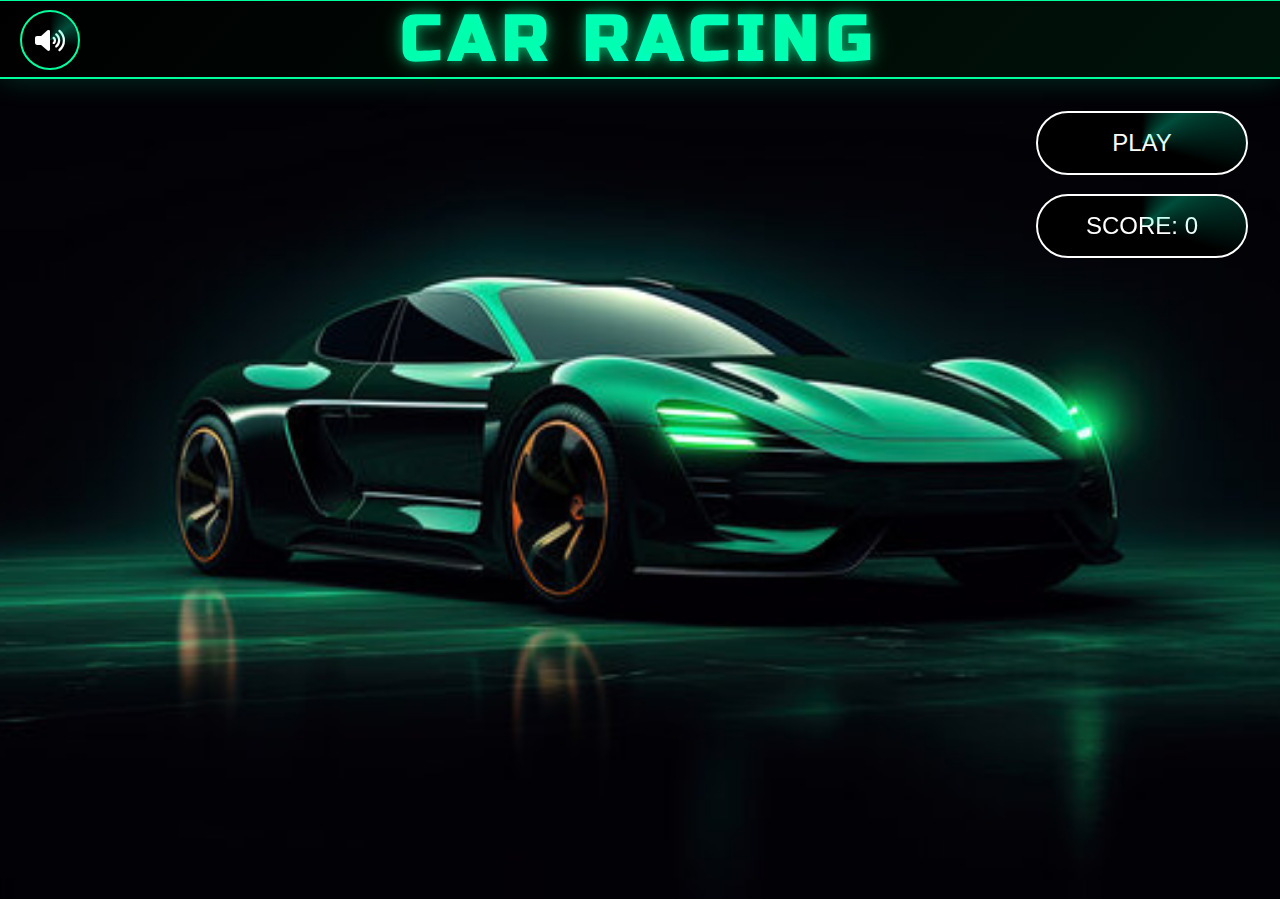
<file: car_game/index.html>
<!DOCTYPE html>
<html lang="en">
<head>
    <meta charset="UTF-8">
    <meta name="viewport" content="width=device-width, initial-scale=1.0">
    <title>Car Racing Game</title>
    <link rel="stylesheet" href="https://cdnjs.cloudflare.com/ajax/libs/font-awesome/6.0.0/css/all.min.css">
    <link rel="stylesheet" href="style.css">
    
</head>
<body>
    <header>
        <h1 class="game-title">Car Racing</h1>
    </header>
    <button class="music-btn" id="musicToggle">
        <i class="fas fa-volume-up"></i>
    </button>
    <audio id="backgroundMusic" loop>
        <source src="background-sound.mp3" type="audio/mp3">
    </audio>
    <div class="container">
        <div class="game-controls">
            <a href="game.html" class="start-btn" id="playButton">PLAY</a>
            <button class="score">SCORE: 0</button>
        </div>
    </div>
    <script src="script.js"></script>
</body>
</html>
</file>
<file: car_game/style.css>
@import url('https://fonts.googleapis.com/css2?family=Russo+One&display=swap');

* {
    margin: 0;
    padding: 0;
    box-sizing: border-box;
    font-family: Arial, sans-serif;
}

body {
    background-image: url("background.jpg");
    background-size: cover;
    background-position: center;
    background-repeat: no-repeat;
    min-height: 100vh;
    color: white;
}

header {
    background: linear-gradient(135deg, rgba(0, 0, 0, 0.9), rgba(0, 20, 10, 0.95));
    height: 80px;
    width: 100%;
    margin-top: -1px;
    border-top: 2px solid #00ff9d;
    border-bottom: 2px solid #00ff9d;
    position: relative;
    overflow: hidden;
    backdrop-filter: blur(10px);
    box-shadow: 0 0 30px rgba(0, 255, 157, 0.2);
    animation: headerPulse 3s infinite;
}

header::before {
    content: '';
    position: absolute;
    top: 0;
    left: -150%;
    width: 150%;
    height: 100%;
    background: linear-gradient(
        90deg,
        transparent,
        rgba(0, 255, 157, 0.2),
        rgba(0, 255, 157, 0.4),
        rgba(0, 255, 157, 0.2),
        transparent
    );
    animation: headerSweep 5s infinite;
}

.game-title {
    font-family: 'Russo One', sans-serif;
    font-size: 4rem;
    text-transform: uppercase;
    display: flex;
    text-align: center;
    justify-content: center;
    align-items: center;
    position: relative;
    letter-spacing: 8px;
    background: linear-gradient(90deg, #00ff9d, #00ffd5, #00ff9d);
    -webkit-background-clip: text;
    background-clip: text;
    color: transparent;
    animation: titlePulse 3s infinite;
    text-shadow: 
        0 0 10px rgba(0, 255, 157, 0.5),
        0 0 20px rgba(0, 255, 157, 0.3),
        0 0 30px rgba(0, 255, 157, 0.2);
}

.game-title::before,
.game-title::after {
    content: '';
    position: absolute;
    height: 2px;
    width: 100%;
    background: linear-gradient(90deg, 
        transparent,
        #00ff9d,
        #ff6b00,
        #00ff9d,
        transparent
    );
}

.game-title::before {
    top: -5px;
    left: -100%;
    animation: lineSweepLeft 4s infinite;
}

.game-title::after {
    bottom: -5px;
    right: -100%;
    animation: lineSweepRight 4s infinite;
}

@keyframes headerPulse {
    0%, 100% {
        box-shadow: 
            0 0 20px rgba(0, 255, 157, 0.2),
            inset 0 0 30px rgba(0, 255, 157, 0.1);
    }
    50% {
        box-shadow: 
            0 0 40px rgba(0, 255, 157, 0.4),
            inset 0 0 50px rgba(0, 255, 157, 0.2);
    }
}

@keyframes headerSweep {
    0% {
        left: -150%;
    }
    50% {
        left: 100%;
    }
    100% {
        left: 100%;
    }
}

@keyframes titlePulse {
    0%, 100% {
        filter: brightness(1);
        transform: scale(1);
    }
    50% {
        filter: brightness(1.2);
        transform: scale(1.02);
    }
}

@keyframes lineSweepLeft {
    0% {
        left: -100%;
    }
    50% {
        left: 100%;
    }
    100% {
        left: 100%;
    }
}

@keyframes lineSweepRight {
    0% {
        right: -100%;
    }
    50% {
        right: 100%;
    }
    100% {
        right: 100%;
    }
}



@keyframes titleHover {
    to {
        text-shadow: 
            0 0 20px rgba(0, 255, 157, 0.8),
            0 0 30px rgba(0, 255, 157, 0.6),
            0 0 40px rgba(0, 255, 157, 0.4);
        letter-spacing: 12px;
    }
}

.container {
    display: flex;
    flex-direction: column;
    align-items: flex-end;
    margin-top: 0px;
    padding: 2rem;
}

.score {
    padding: 1rem 3rem;
    font-size: 1.5rem;
    text-transform: uppercase;
    background-color: black;
    border: 2px solid white;
    border-radius: 50px;
    color: white;
    display: flex;
    justify-content: flex-end;  
    align-items: center;
    margin-top: 15px;
    position: relative;
    animation: borderGlow 2s infinite;
    overflow: hidden;
}

.score::before {
    content: '';
    position: absolute;
    top: -50%;
    left: -50%;
    width: 200%;
    height: 200%;
    background: conic-gradient(
        transparent,
        rgba(0, 255, 195, 0.3),
        transparent 30%
    );
    animation: rotateBorder 4s linear infinite;
}

.start-btn {
    width: 100%;
    padding: 1rem 3rem;
    font-size: 1.5rem;
    text-transform: uppercase;
    background-color: black;
    border: 2px solid white;
    border-radius: 50px;
    color: white;
    cursor: pointer;
    overflow: hidden;
    justify-content: center;
    position: relative;
    animation: borderGlow 2s infinite;
    text-decoration: none;
    display: inline-block;
    text-align: center;
}

.start-btn::after {
    content: '';
    position: absolute;
    top: -50%;
    left: -50%;
    width: 200%;
    height: 200%;
    background: conic-gradient(
        transparent,
        rgba(0, 255, 195, 0.3),
        transparent 30%
    );
    animation: rotateBorder 4s linear infinite;
}

@keyframes borderGlow {
    0%, 100% {
        border-color: rgba(255, 255, 255, 1);
        box-shadow: 0 0 10px rgba(0, 255, 195, 0.3);
    }
    50% {
        border-color: rgba(0, 255, 195, 1);
        box-shadow: 0 0 20px rgba(0, 255, 195, 0.5);
    }
}

@keyframes rotateBorder {
    0% {
        transform: rotate(0deg);
    }
    100% {
        transform: rotate(360deg);
    }
}

.score:hover {
    transform: translateY(-3px);
    box-shadow: 0 8px 25px rgb(0, 255, 195);
}

.start-btn:hover {
    transform: translateY(-3px);
    box-shadow: 0 8px 25px rgb(0, 255, 195);
}

.start-btn:active {
    transform: translateY(1px);
}

.start-btn::before {
    content: '';
    position: absolute;
    top: 0;
    left: -100%;
    width: 100%;
    height: 100%;
    background: linear-gradient(
        90deg,
        transparent,
        rgba(255, 255, 255, 0.4),
        transparent
    );
    transition: 0.5s;
}

.start-btn:hover::before {
    left: 100%;
}

@media (max-width: 768px) {
    .game-title {
        font-size: 2.5rem;
    }
    
    .start-btn {
        padding: 0.8rem 2rem;
        font-size: 1.2rem;
    }
}

.music-btn {
    position: fixed;
    top: 10px;
    left: 20px;
    padding: 1rem;
    font-size: 1.2rem;
    background-color: black;
    border: 2px solid #00ff9d;
    border-radius: 50%;
    color: white;
    cursor: pointer;
    width: 60px;
    height: 60px;
    display: flex;
    align-items: center;
    justify-content: center;
    transition: all 0.3s ease;
    overflow: hidden;
    z-index: 1000;
}

.music-btn i {
    font-size: 1.5rem;
}

.music-btn:hover {
    transform: scale(1.1);
    box-shadow: 0 0 20px rgba(0, 255, 157, 0.5);
}

.music-btn.muted {
    border-color: #ffffff;
    box-shadow: 0 0 20px rgba(255, 68, 68, 0.3);
}

.music-btn::before {
    content: '';
    position: absolute;
    top: -50%;
    left: -50%;
    width: 200%;
    height: 200%;
    background: conic-gradient(
        transparent,
        rgba(0, 255, 195, 0.3),
        transparent 30%
    );
    animation: rotateBorder 4s linear infinite;
}


/* thar: 'https://cdn.jsdelivr.net/gh/Deepanshu664/scorpio-model/thar_4x4.glb',
sportcar1: 'https://cdn.jsdelivr.net/gh/Deepanshu664/scorpio-model/jdm_experimental_sportcar_90_-_low_poly_model%20(1).glb',
sportcar2: 'https://cdn.jsdelivr.net/gh/Deepanshu664/scorpio-model/jdm_experimental_sportcar_90_-_low_poly_model.glb',
truck50s: 'https://cdn.jsdelivr.net/gh/Deepanshu664/scorpio-model/lifted_50s_truck_-_low_poly_model.glb',
musclePickup: 'https://cdn.jsdelivr.net/gh/Deepanshu664/scorpio-model/muscle_pickup_78_-_low_poly_model.glb' */
/* 'https://cdn.jsdelivr.net/gh/Deepanshu664/scorpio-model/scrpio_compressed.glb' */
</file>
